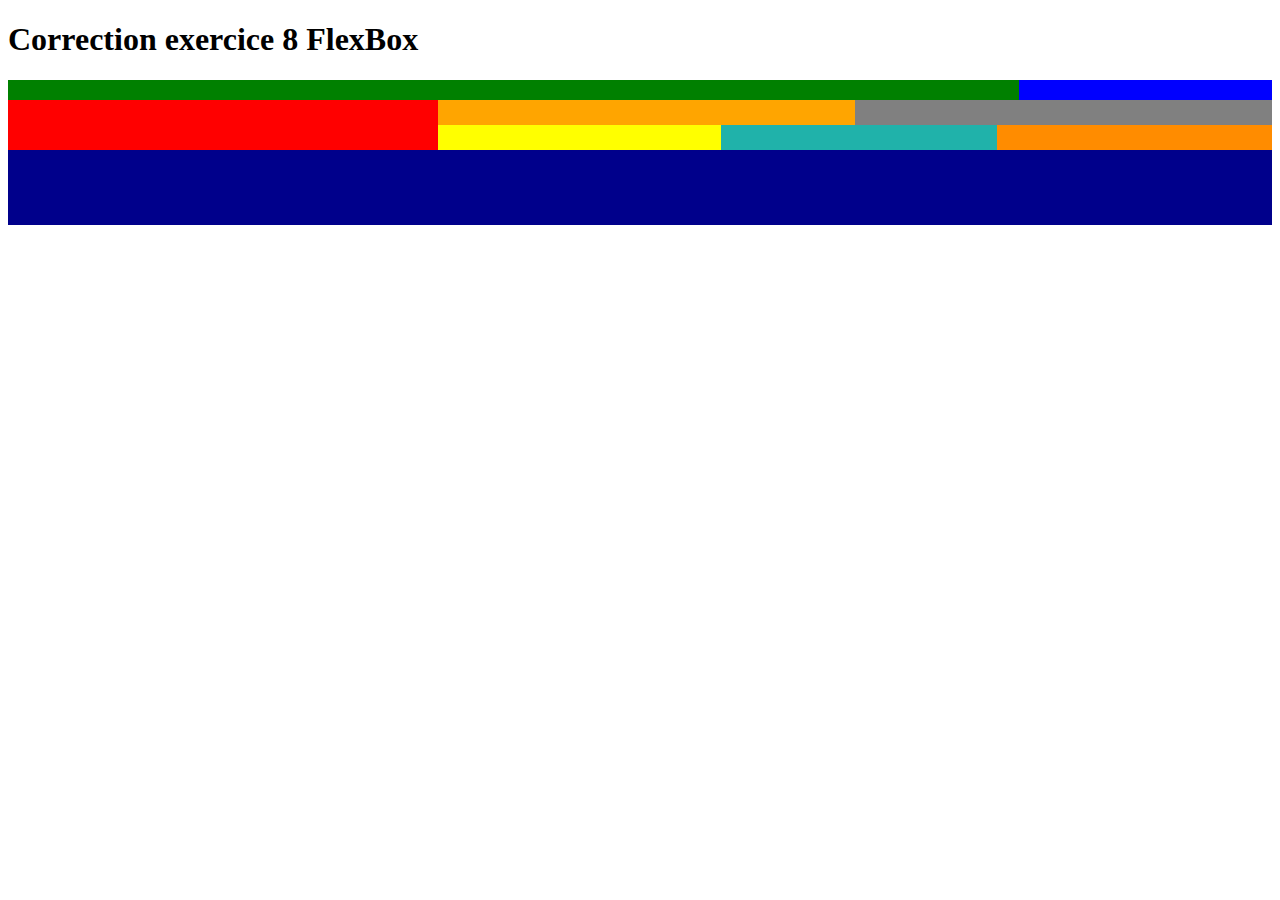
<file: Exercices/Corrections/02_DW-Correction-HTML-CSS-Partie2/Exercice-8-Flex/index.html>
<!DOCTYPE html>
<html lang="fr" dir="ltr">

<head>
    <meta charset="UTF-8">
    <meta name="viewport" content="width=device-width, initial-scale=1.0">
    <meta http-equiv="X-UA-Compatible" content="ie=edge">
    <link rel="stylesheet" href="assets/css/style.css">
    <title>Correction Partie 2 Exercice 8 FlexBox</title>
</head>

<body>
    <h1>Correction exercice 8 FlexBox</h1>
    <!-- Comme vous pouvez le constater, l'application de la méthode flex sur cette structure va requérir une bonne isolation de chaque élément -->
    <!-- Dans un premier temps je crée une div qui aura pour but d'accueillir toute ma structure -->
    <!-- Par logique, mon placement en flex se fera en colonne puisque je veux que mes futures div se placent les unes en dessous des autres -->
    <div class="flexColumn">
        <!-- Cette première div aura pour vocation de m'isoler la première ligne de la forme finale qui contient les rectangles vert et bleu -->
        <!-- Comme les rectangles vert et bleu viennent l'un après l'autre et pas l'un au-dessous de l'autre, je vais par logique mettre ma position flex en ligne -->
        <div class="flexRow">
            <!-- Les 2 divs suivantes sont mes rectangles, les id sur ces divs ne me servent qu'à redimensionner la forme et lui donner une couleur de fond -->
            <div id="firstBlock"></div>
            <div id="secondBlock"></div>
        </div>
        <!-- Cette div, qui pour rappel, viendra se positionner en-dessous de la div ligne 18, va me permettre d'isoler ma 2e ligne de rectangles comprenant le gros rouge et l'enchevêtrement des 5 rectangles à sa droite -->
        <!-- Pour bien décomposer la forme finale, cette div en comportera 2 autres, la div représentant le rectangle rouge et la div qui va comprendre l'enchevêtrement des 5 rectangles -->
        <!-- Comme ces 2 éléments sont l'un à côté de l'autre, la direction du flex se fera en ligne -->
        <div class="flexRow">
            <!-- Voici la div pour le rectangle rouge -->
            <div id="thirdBlock"></div>
            <!-- Et voici celle qui va comporter les 5 autres -->
            <!-- En décomposant davantage ces 5 rectangles, on peut les séparer en 2 lignes distinctes, une ligne comprenant 2 rectangles et l'autre 3 -->
            <!-- Ces 2 lignes étant l'une en-dessous de l'autre, le flex sera en forme de colone -->
            <div id="internalFlexColumn">
                <!-- Voici la 1ere div comprenant les 2 premiers rectangles de la première ligne, ces 2 rectangles étant alignés, le flex sera établi en ligne -->
                <div class="internalFlexRow">
                    <!-- Les 2 divs suivantes sont mes rectangles, les id sur ces divs ne me servent qu'à redimensionner la forme et lui donner une couleur de fond -->
                    <div id="fourthBlock"></div>
                    <div id="fifthBlock"></div>
                </div>
                <!-- Voici la 2eme div comprenant les 3 rectangles de la seconde ligne, ces 3 rectangles étant alignés, le flex sera établi en ligne -->
                <div class="internalFlexRow">
                    <!-- Les 3 divs suivantes sont mes rectangles, les id sur ces divs ne me servent qu'à redimensionner la forme et lui donner une couleur de fond -->
                    <div id="sixthBlock"></div>
                    <div id="seventhBlock"></div>
                    <div id="eighthBlock"></div>
                </div>
            </div>
        </div>
        <!-- Pour finir, une dernière div symbolisant le dernier grand rectangle en bas de la structure, situé à l'extérieur de toutes les autres div mais toujours à l'intérieur de la toute première div créée -->
        <div id="ninthBlock"></div>
    </div>
</body>

</html>
</file>
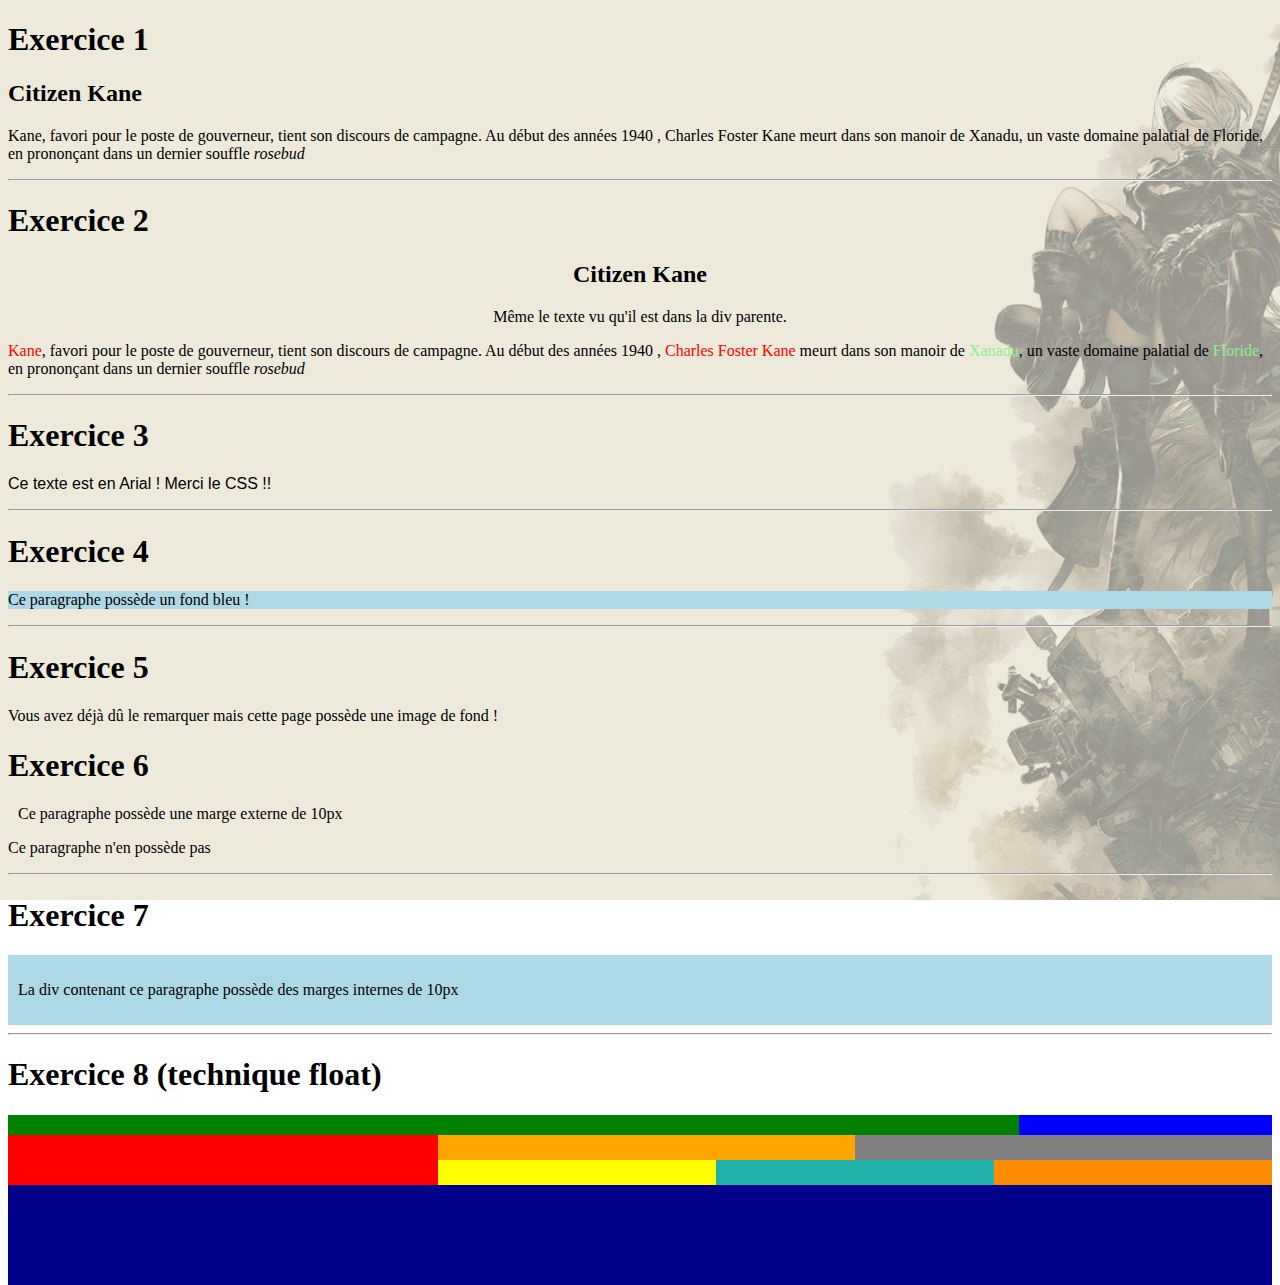
<file: Exercices/Corrections/02_DW-Correction-HTML-CSS-Partie2/Exercices1-8/index.html>
<!DOCTYPE html>
<html lang="fr" dir="ltr">

<head>
    <meta charset="UTF-8">
    <meta name="viewport" content="width=device-width, initial-scale=1.0">
    <meta http-equiv="X-UA-Compatible" content="ie=edge">
    <link rel="stylesheet" href="assets/css/style.css">
    <title>Correction Partie 2</title>
</head>

<body>
    <h1>Exercice 1</h1>
    <h2>Citizen Kane</h2>
    <p>Kane, favori pour le poste de gouverneur, tient son discours de campagne. Au début
        des années 1940 ,
        Charles Foster Kane meurt dans son manoir de Xanadu,
        un vaste domaine palatial de Floride,
        en prononçant dans un dernier souffle <span class="rosebudText">rosebud</span></p>
    <hr>



    <h1>Exercice 2</h1>
    <!-- La div permet de créer une "division" du code et de contenir plusieurs éléments afin de leur appliquer un même style -->
    <!-- Ici la div est utilisée pour pouvoir centrer le titre du paragraphe -->
    <div id="titleText">
        <h2>Citizen Kane</h2>
        <p>Même le texte vu qu'il est dans la div parente.</p>
    </div>
    <!-- Les balises span sont des balises inline permettant de modifier un élément librement sans avoir d'impact sur le rendu, utilisée en combinaison avec des id et des classes les span deviennent des éléments très puissants -->
    <p><span class="redText">Kane</span>, favori pour le poste de gouverneur, tient son discours de campagne. Au début
        des années 1940 ,
        <span class="redText">Charles Foster Kane</span> meurt dans son manoir de <span class="greenText">Xanadu</span>,
        un vaste domaine palatial de <span class="greenText">Floride</span>,
        en prononçant dans un dernier souffle <span class="rosebudText">rosebud</span></p>
    <hr>








    <h1>Exercice 3</h1>
    <p id="arialText">Ce texte est en Arial ! Merci le CSS !!</p>
    <hr>
    <h1>Exercice 4</h1>
    <p id="blueBackground">Ce paragraphe possède un fond bleu !</p>
    <hr>
    <h1>Exercice 5</h1>
    <p>Vous avez déjà dû le remarquer mais cette page possède une image de fond !</p>
    <h1>Exercice 6</h1>
    <p id="marginText">Ce paragraphe possède une marge externe de 10px</p>
    <p>Ce paragraphe n'en possède pas</p>
    <hr>
    <h1>Exercice 7</h1>
    <div id="paddingText">
        <p>La div contenant ce paragraphe possède des marges internes de 10px</p>
    </div>
    <hr>
    <h1>Exercice 8 (technique float)</h1>
    <div id="firstBlock"></div>
    <div id="secondBlock"></div>
    <div id="thirdBlock"></div>
    <div id="fourthBlock"></div>
    <div id="fifthBlock"></div>
    <div id="sixthBlock"></div>
    <div id="seventhBlock"></div>
    <div id="eighthBlock"></div>
    <div id="ninthBlock"></div>
</body>

</html>
</file>
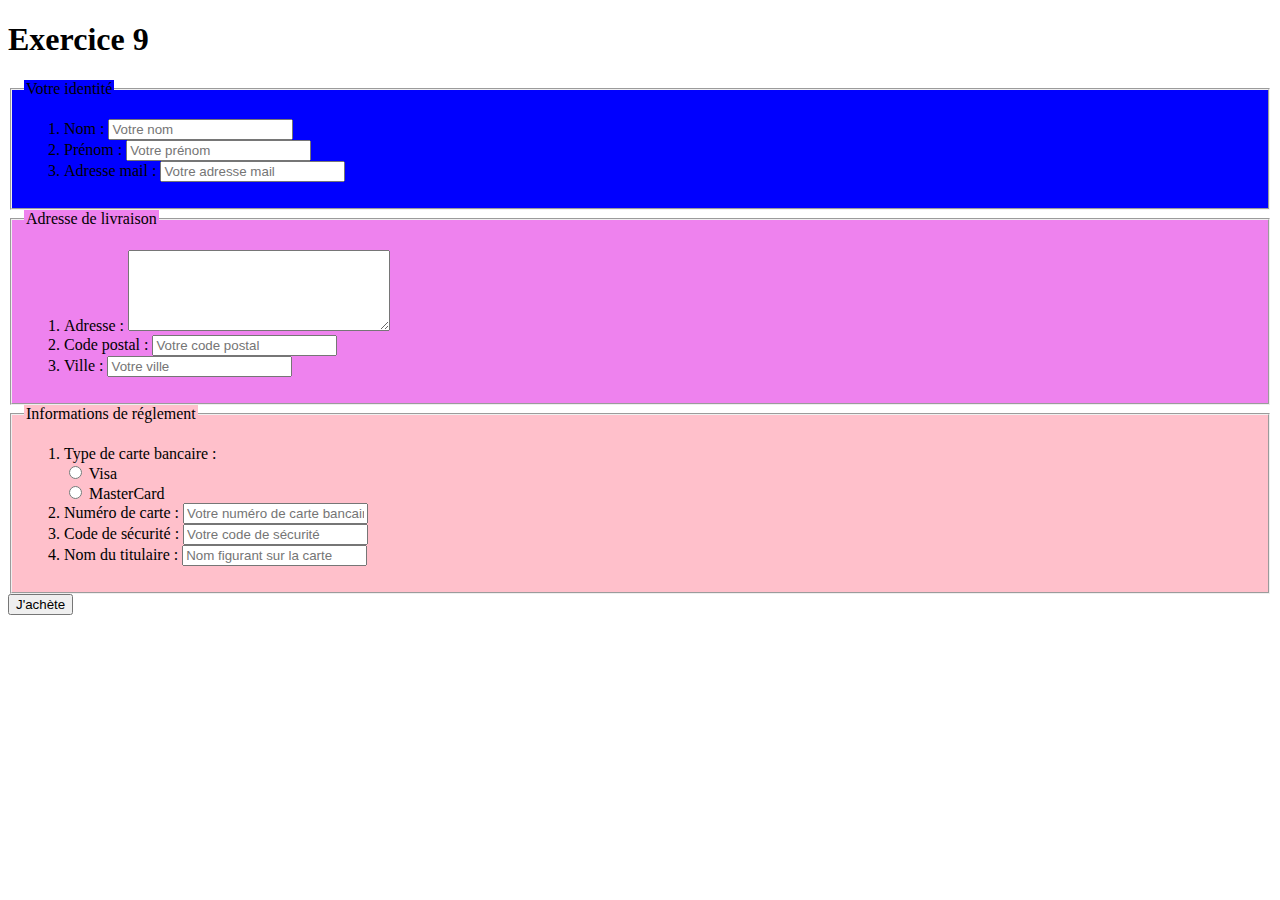
<file: Exercices/Corrections/02_DW-Correction-HTML-CSS-Partie2/Exercices9-10/index.html>
<!DOCTYPE html>
<html lang="fr" dir="ltr">

<head>
    <meta charset="UTF-8">
    <meta name="viewport" content="width=device-width, initial-scale=1.0">
    <meta http-equiv="X-UA-Compatible" content="ie=edge">
    <link rel="stylesheet" href="assets/css/style.css">
    <title>Correction Exercices 9 et 10 Partie 2</title>
</head>

<body>
    <h1>Exercice 9</h1>
    <!-- Pour faire un formulaire, nous avons obligatoirement besoin de la balise form, l'attribut action permet de spécifier où seront envoyées les données à la sortie du formulaire, quant à l'attribut method, il permet de spécifier comment seront envoyées les données (visibles ou cachées) -->
    <form action="" method="">
        <!-- La balise fieldset va nous permettre de créer une zone à l'intérieur de laquelle nous pouvons rentrer des informations -->
        <fieldset class="identityFieldset">
            <!-- ici la balise legend nous permet de créer un titre sur notre fieldset -->
            <legend class="identityFieldset">Votre identité</legend>
            <ol>
                <li>
                    <!-- la balise label permet de donner un nom visible par les utilisateurs aux champs du formulaire, n'oubliez pas de renseigner l'attribut for à l'identique de l'id à l'intérieur de votre input afin de lier label et input mais également pour aider les assistants vocaux des personnes malvoyantes -->
                    <label for="firstName">Nom : </label>
                    <!-- la balise input permet de créer un champ de saisi dans le formulaire -->
                    <!-- l'attribut type permet de préciser quel type de donnée est attendue dans le formulaire (ici on souhaite recevoir du texte), l'attribut name permet de donner un nom à la donnée qui sera envoyé et donc de la manipuler dans la partie back du site, l'attribut id permet de modifier le champ en CSS mais permet également de lier un input à un label, pour finir, l'attribut placeholder permet de donner une indcation à l'utilisateur de la valuer qu'il doit saisir -->
                    <input type="text" id="firstName" name="firstName" placeholder="Votre nom">
                </li>
                <li>
                    <label for="lastName">Prénom : </label>
                    <input type="text" id="lastName" name="lastName" placeholder="Votre prénom">
                </li>
                <li>
                    <label for="mail">Adresse mail : </label>
                    <input type="email" id="mail" name="mail" placeholder="Votre adresse mail">
                </li>
            </ol>
        </fieldset>
        <fieldset class="deliveryFieldset">
            <legend class="deliveryFieldset">Adresse de livraison</legend>
            <ol>
                <li>
                    <label for="address">Adresse : </label>
                    <!-- la balise textarea permet de créer un champ de saisi élargi qui peut contenir plusieurs lignes, les attributs col et row permettent repsectivement de définir le nombre de colonnes et de lignes par défaut qui seront affichées -->
                    <textarea name="address" id="address" cols="30" rows="5"></textarea>
                </li>
                <li>
                    <label for="zipCode">Code postal : </label>
                    <input type="text" id="zipCode" name="zipCode" placeholder="Votre code postal">
                </li>
                <li>
                    <label for="city">Ville : </label>
                    <input type="text" id="city" name="city" placeholder="Votre ville">
                </li>
            </ol>
        </fieldset>
        <fieldset class="paymentFieldset">
            <legend class="paymentFieldset">Informations de réglement</legend>
            <ol>
                <li>
                    Type de carte bancaire :
                    <div>
                        <input type="radio" id="visa" name="bankCard">
                        <label for="visa">Visa</label>
                    </div>
                    <div>
                        <input type="radio" id="masterCard" name="bankCard">
                        <label for="masterCard">MasterCard</label>
                    </div>
                </li>
                <li>
                    <label for="cardNumber">Numéro de carte : </label>
                    <input type="text" id="carNumber" name="cardNumber" placeholder="Votre numéro de carte bancaire">
                </li>
                <li>
                    <label for="securityCode">Code de sécurité : </label>
                    <input type="password" id="securityCode" name="securityCode" placeholder="Votre code de sécurité">
                </li>
                <li>
                    <label for="owner">Nom du titulaire : </label>
                    <input type="text" id="owner" name="owner" placeholder="Nom figurant sur la carte">
                </li>
            </ol>
        </fieldset>
        <!-- Afin d'envoyer les données, nous avons besoin d'un bouton, la balise button rempli très bien ce rôle, cependant n'oubliez pas de mettre le type submit afin que le bouton puisse soumettre les données -->
        <!-- Un bouton d'envoi de données dans un formulaire doit se trouver à l'intérieur de ce formulaire, c'est pourquoi dans ce cas il est placé avant la balise de fermeture form -->
        <button type="submit">J'achète</button>
    </form>
    </body>

</html>
</file>
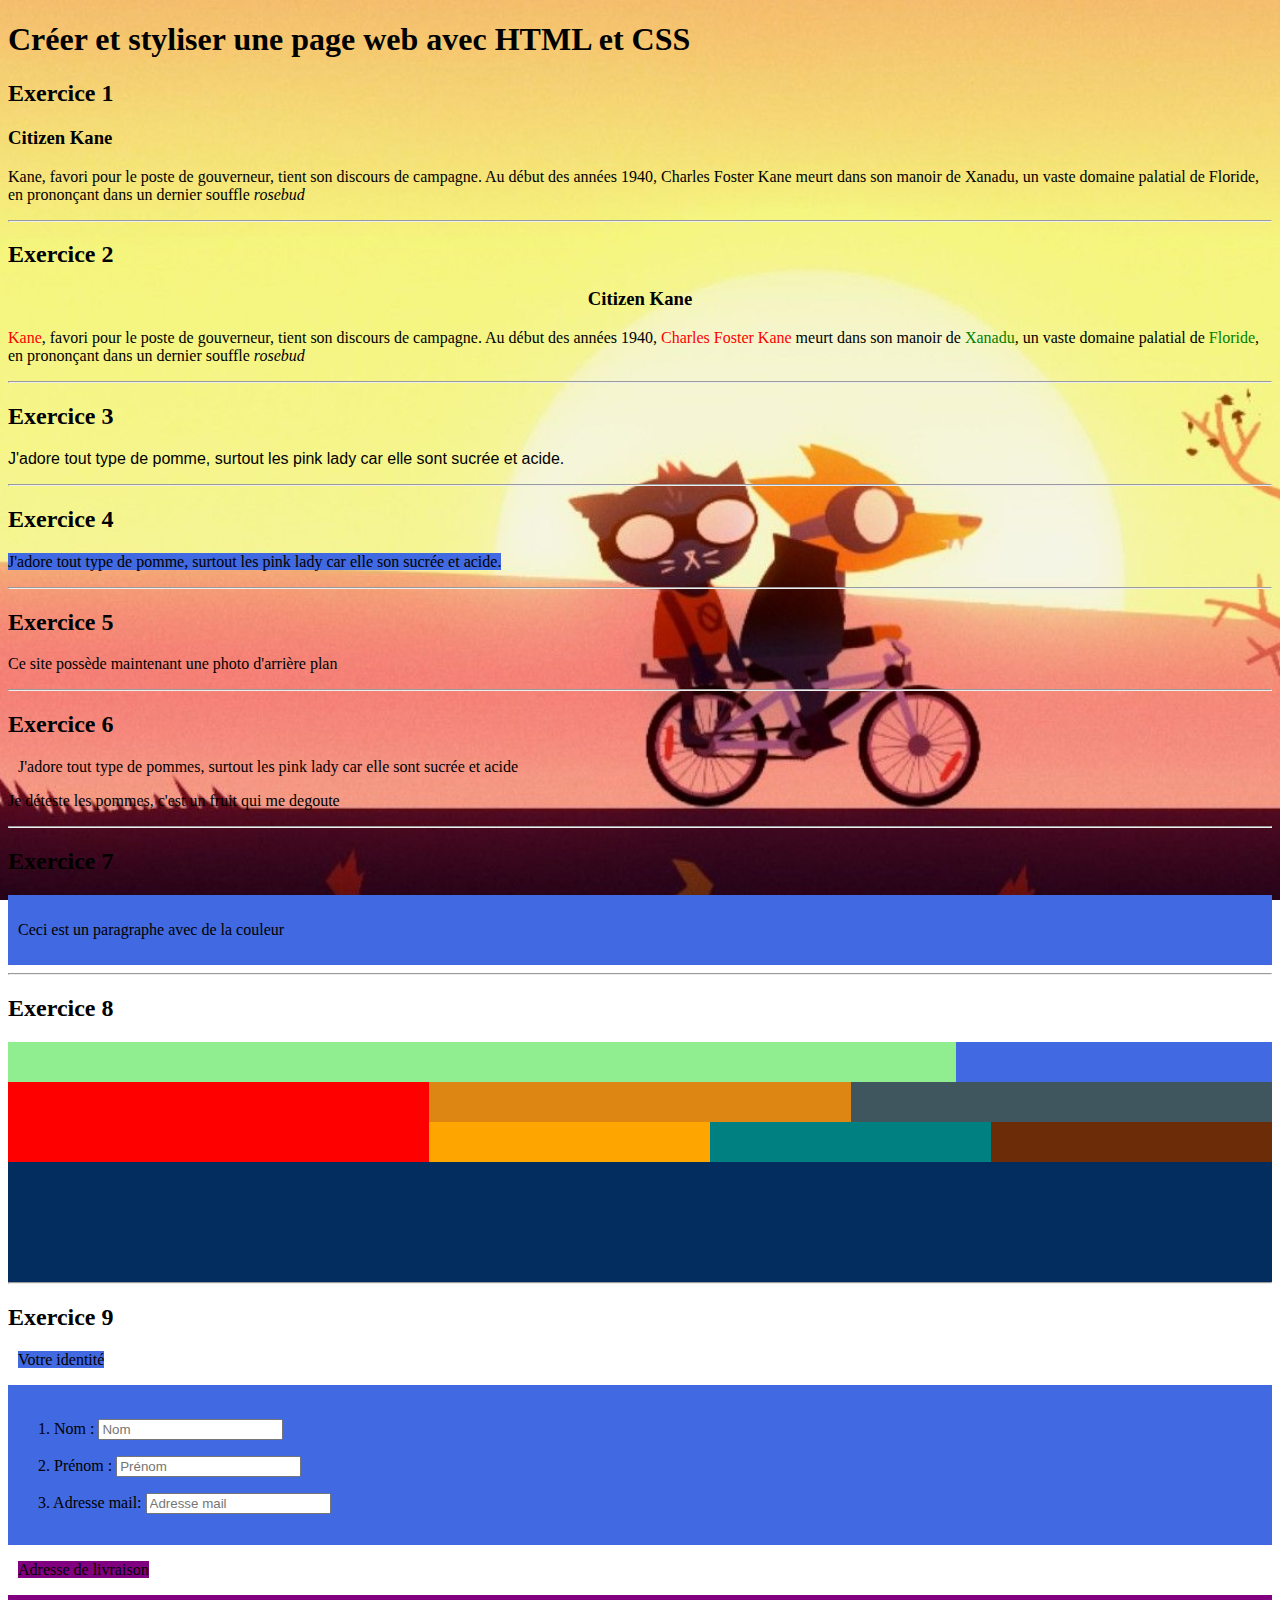
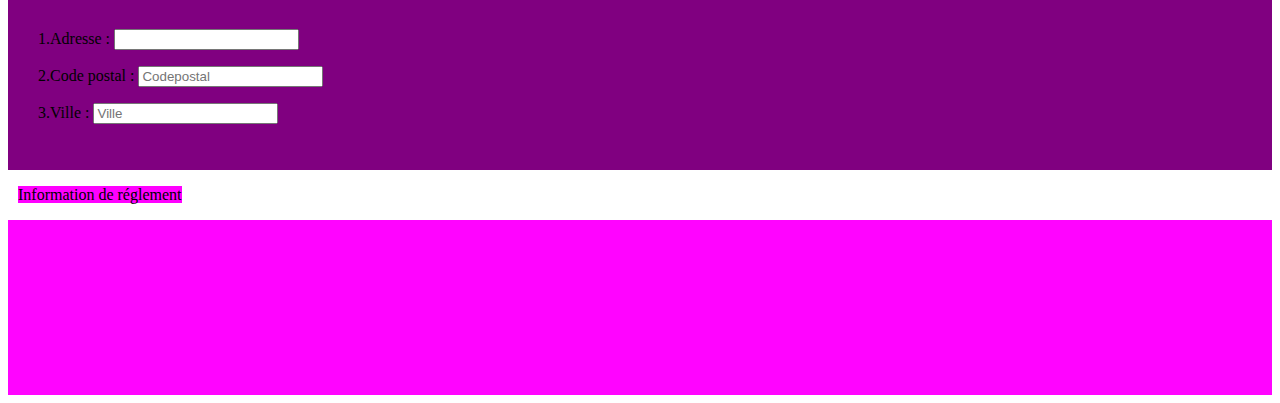
<file: Exercices/CSS/citizenkaneExo - Copie.html>
<!DOCTYPE html>
<html lang="fr" dir="ltr">

</html>

<head>
    <meta charset="UTF-8">
    <meta name="viewport" content="width=device-width, initial-scale=1.0">
    <meta http-equiv="X-UA-Compatible" content="ie=edge">
    <link rel="stylesheet" href="assets/css/style.css">
</head>

<body id="backimage">
    <h1>Créer et styliser une page web avec HTML et CSS</h1><!--Toujours mettre une seule balise h1 (Facilite referencement google)-->
    
        <h2>Exercice 1</h2>

    <h3>Citizen Kane</h3>
     <p>Kane, favori pour le poste de gouverneur, tient son discours de campagne. Au début des années 1940, Charles
        Foster Kane meurt dans son manoir de Xanadu, un vaste domaine palatial de Floride, en prononçant dans un
        dernier souffle <span class="italictext">rosebud</span></p><!--Ici la balise "span" permet d'isoler un élèment dans le text pour lui associer une classe-->
    <hr>
    
    <div id="titleX">
        <h2>Exercice 2</h2>
    </div>
    
    <div id="titletext">
    <h3>Citizen Kane</h3>
    </div><!--Ici, la balise div permet de d'encadrer un bloc, pour appliquer a plusieurs elements le meme style
    on defini un id pour la div-->
     <p> <span class="redtext">Kane</span>, favori pour le poste de gouverneur, tient son discours de campagne. Au début
        des années 1940, <span class="redtext">Charles
            Foster Kane</span> meurt dans son manoir de <span class="greentext">Xanadu</span>, un vaste domaine palatial
        de <span class="greentext">Floride</span>, en prononçant dans un
        dernier souffle <span class="italictext">rosebud</span></p>
    <hr>
        <h2>Exercice 3</h2>
     <div id="arialfont">      
     <p>J'adore tout type de pomme, surtout les pink lady car elle sont sucrée et acide.</p></div>
    <hr>

        <h2>Exercice 4</h2>

     <p> <span class="backcolor1">J'adore tout type de pomme, surtout les pink lady car elle son sucrée et acide.</span></p><!--Ici le span class me permet de 
      colorer pile mon paragraphe et pas la ligne entiere-->
    <hr>
        <h2>Exercice 5</h2>

     <p>Ce site possède maintenant une photo d'arrière plan</p>
    <hr>

        <h2>Exercice 6</h2>
     <div id="margintext"><!--Margin, c'est l'écartement interieur-->
         <p>J'adore tout type de pommes, surtout les pink lady car elle sont sucrée et acide</p>
     </div>
     
     <p>Je déteste les pommes, c'est un fruit qui me degoute</p>
  <hr>
    
        <h2>Exercice 7</h2>
     
     <div id="paddingtext">
         <p>Ceci est un paragraphe avec de la couleur</p></div>
  <hr>   
        <h2>Exercice 8</h2>

<div>
  <div id="greenblock"></div>
  <div id="blueblock"></div>
</div>
<div>     
  <div id="redblock" ></div>
  <div id="darkorange"></div>
  <div id="grayblock" ></div>
</div>  
  <div id="orangeblock"></div>
  <div id="tealblock"></div>
  <div id="brown"></div>
</div>
<div>
    <div id="darkgray"></div>
</div>

  <hr>
        <h2>Exercice 9</h2>

<!--ICI JE N'AI PAS UTILISE DE FORMULAIRE, POUR LES PROCHAIN EXERCICES, QUAND IL FAUDRA REMPLIR UN FORMULAIRE SUR UN PAGE, TOUJOURS SPECIFIE QUE ON FAIT UN FORMULAIRE
AVEC <FORM></FORM> -->
    <p><span class="formtitle1">Votre identité</span></p>
    <div id="blueblock2">
        <div id="inputtext1"><br>
         <p>1. Nom :  <input type="text" placeholder="Nom"/></p><!--Input ici est un champ de formulaire, on pourra ecrire ici sur la page-->
         <p>2. Prénom :  <input type="text" placeholder="Prénom"/></p><!--Placeholder sera le texte suggeré dans le champ de formulaire-->
         <p>3. Adresse mail:  <input type="text" placeholder="Adresse mail"/></p>
        </div>
    </div>
    <p><span class="formtitle2">Adresse de livraison</span></p>
    <div id="purpleblock">
         <div id="inputtext2"><br>
            <p>1.Adresse : <input type="text"/></p>
            <p>2.Code postal : <input type="text" placeholder="Codepostal"/></p>
            <p>3.Ville : <input type="text" placeholder="Ville"/></p>
        </div> 
    </div>
    <p><span class="formtitle3">Information de réglement</span></p>
    <div id="pinkblock">
        <div id="inputtext3">




    </div>

</div> 




               




</body>
</file>
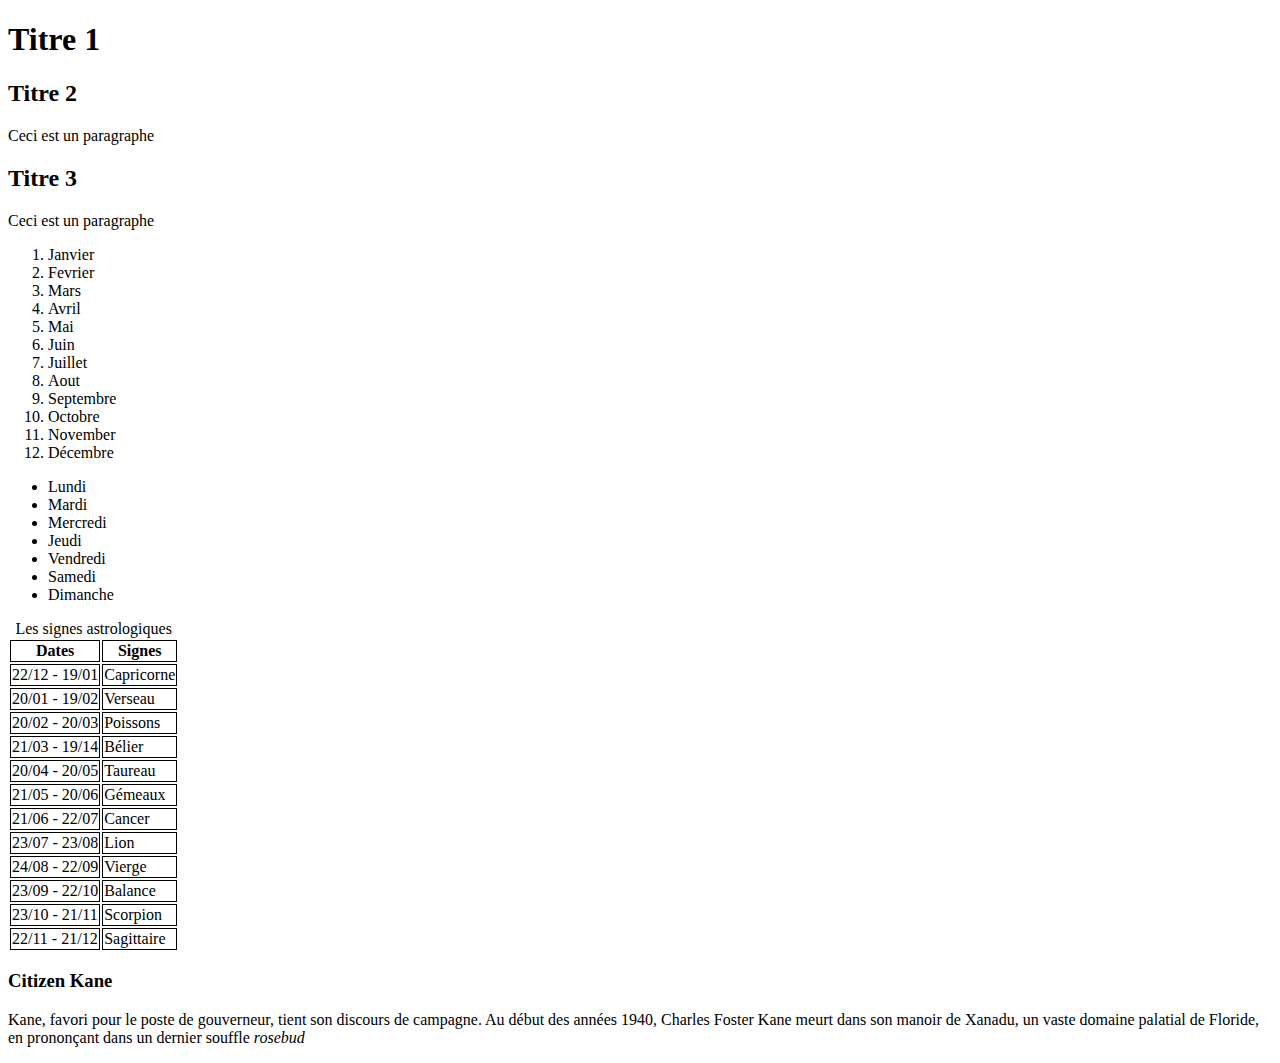
<file: Exercices/HTML/Exercice.html>
<!DOCTYPE html>
<html lang="fr" dir="ltr">

<head>
    <meta charset="UTF-8">
    <meta name="viewport" content="width=device-width, initial-scale=1.0">
    <meta http-equiv="X-UA-Compatible" content="ie=edge">
    <link rel="stylesheet" href="assets/css/styletable.css"> <!--Ici on refere la feuille de style css, et on declare le chemin-->

</head>
<body>
<h1>Titre 1</h1>
<h2>Titre 2</h2>
<p>Ceci est un paragraphe</p>
<h2>Titre 3</h2>
<p>Ceci est un paragraphe</p>
<ol>
<li>Janvier</li>
<li>Fevrier</li>
<li>Mars</li>
<li>Avril</li>
<li>Mai</li>
<li>Juin</li>
<li>Juillet</li>
<li>Aout</li>
<li>Septembre</li>
<li>Octobre</li>
<li>November</li>
<li>Décembre</li>
</ol>
<ul>
<li>Lundi</li>
<li>Mardi</li>
<li>Mercredi</li>
<li>Jeudi</li>
<li>Vendredi</li>
<li>Samedi</li>
<li>Dimanche</li>
</ul>
<table > <!--Ouverture du tableau--> <!--On definie une classe aussi pour la feuille de style-->
    <caption>Les signes astrologiques</caption><!--Titre de mon tableau-->
    <thead>
       <tr>
          <th class="TableAstro">Dates</th> <!-- cellule de tete de tableau (Met en gras et centre le titre)-->
          <th class="TableAstro">Signes</th><!-- cellule de tete de tableau-->
       </tr>
    </thead>
    <tbody><!--Début du contenu du tableau-->
       <tr><!--Début de la ligne du tableau-->
          <td class="TableAstro">22/12 - 19/01</td><!--C'est une cellule-->
          <td class="TableAstro">Capricorne</td><!--C'est une cellule-->
       </tr><!--Fin de la ligne du tableau-->
       <tr>
          <td class="TableAstro">20/01 - 19/02</td>
          <td class="TableAstro">Verseau</td>
       </tr>
       <tr>
          <td  class="TableAstro">20/02 - 20/03</td>
          <td  class="TableAstro">Poissons</td>
       </tr>
       <tr>
          <td class="TableAstro">21/03 - 19/14</td> 
          <td class="TableAstro">Bélier</td>
       </tr>
       <tr>
          <td class="TableAstro">20/04 - 20/05</td>
          <td class="TableAstro">Taureau</td>
       </tr>
       <tr>
          <td class="TableAstro">21/05 - 20/06</td> 
          <td class="TableAstro">Gémeaux</td>
       </tr>
       <tr>
          <td class="TableAstro">21/06 - 22/07</td>
          <td class="TableAstro">Cancer</td>
       </tr>
       <tr>
          <td class="TableAstro">23/07 - 23/08</td>
          <td class="TableAstro">Lion</td>
       </tr>
       <tr>
          <td class="TableAstro">24/08 - 22/09</td>
          <td class="TableAstro">Vierge</td>
       </tr>
       <tr>
          <td class="TableAstro">23/09 - 22/10</td>
          <td class="TableAstro">Balance</td>
       </tr>
          <td class="TableAstro">23/10 - 21/11</td> 
          <td class="TableAstro">Scorpion</td>
       </tr>
       <tr>
          <td class="TableAstro">22/11 - 21/12</td> 
          <td class="TableAstro">Sagittaire</td>
    </tbody>
</table>
<h3>Citizen Kane</h3>
<p>Kane, favori pour le poste de gouverneur, tient son discours de campagne. Au début des années 1940, Charles
Foster Kane meurt dans son manoir de Xanadu, un vaste domaine palatial de Floride, en prononçant dans un
dernier souffle <i>rosebud</i></p>
</body>

</html>
</file>
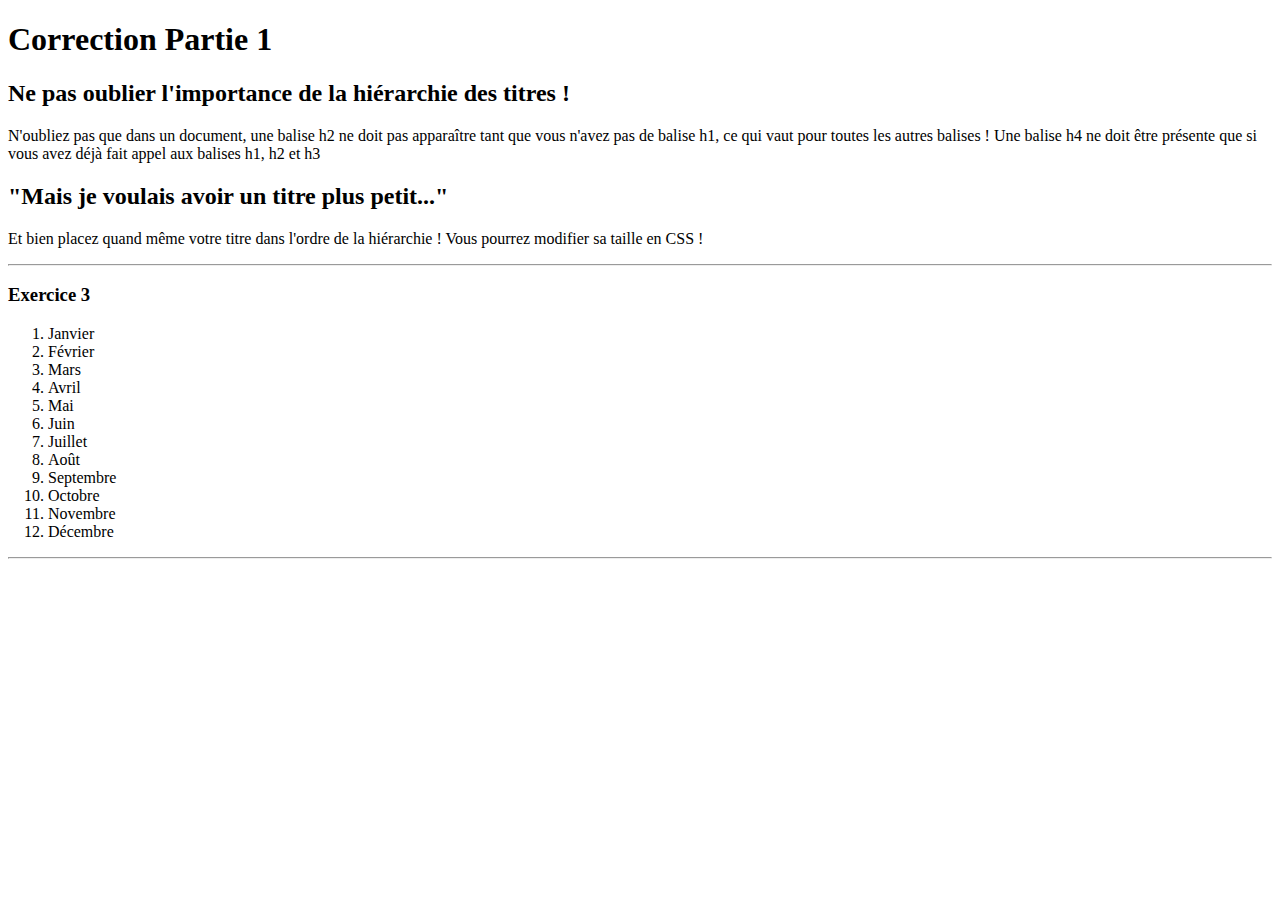
<file: Exercices/HTML/index_html_1-3.html>
<!-- On précise le type du document pour le navigateur -->
<!DOCTYPE html>
<!-- On ouvre ensuite notre document HTML en précisant la langue utilisée dans celui-ci grâce à l'attribut "lang" -->
<!-- On peut également préciser le sens d'écriture du document en utilisant l'attribut "dir" (pour direction) et taper "ltr" (pour le sens d'écriture commun, de gauche à droite, en anglais Left To Right) -->
<html lang="fr" dir="ltr">
<!-- On ouvre ensuite l'en-tête de notre document avec la balise "head", il s'agit de l'endroit où se trouvent les informations concernant le document nécessaires au navigateur pour interprêter correctement le corps de celui-ci  -->

<head>
    <!-- Cette balise meta avec l'attribut charset permet de définir le type de caractères utilisés dans le document, ici nous écrivons en latin commun donc en UTF-8 afin de prendre en compte les accents -->
    <meta charset="UTF-8">
    <!-- Cette balise meta va nous permettre d'adapter le contenu au format d'écran sur lequel le document est consulté -->
    <!-- Pour détailler, la propriété "width" dans l'attribut "content" va permettre d'adapter la largeur du document à la largeur du support de consultation, quand au paramètre "initial-scale", celui-ci permet d'effectuer un zoom sur le document, s'il est établit à 1.0, aucun zoom ne sera fait -->
    <meta name="viewport" content="width=device-width, initial-scale=1.0">
    <!-- Cette balise meta permet d'adapter le contenu aux navigateurs plus restricitfs que sont internet explorer et edge -->
    <meta http-equiv="X-UA-Compatible" content="ie=edge">
    <!-- La balise link permet de faire le lien avec un fichier externe, ici je vais avoir besoin d'un fichier de style, je le précise donc dans l'attribut "rel" puis je donne le chemin jusqu'au fichier dans l'attribut "href" -->
    
    <!-- La balise title permet de donner un titre au document, et donc de donner un nom à l'onglet qui sera ouvert sur votre navigateur -->
    <title>Correction Partie 1</title>
    <!-- Cette balise meta permet d'ajouter une description du contenu de la page, qui sera affiché dans les résultats de recherche  -->
    <meta name="description" content="Ma description personnalisée">
    <!-- Nous avons terminé de décrire les prérequis de notre document, nous pouvons fermer la balise "head" -->
</head>
<!-- Maintenant, nous pouvons ouvrir le corps de notre document, et donc commencer à modifier directement notre site -->

<body>
    <!-- h1, la balise de titre la plus haute à utiliser avant toutes les autres -->
    <h1>Correction Partie 1</h1>
    <!-- Comme j'ai déjà placé un h1, je peux créer un sous-titre grâce à une balise h2 -->
    <h2>Ne pas oublier l'importance de la hiérarchie des titres !</h2>
    <!-- La balise p, pour écrire du texte dans un bloc -->
    <p>N'oubliez pas que dans un document, une balise h2 ne doit pas apparaître tant que vous n'avez pas de balise h1, ce
        qui vaut pour toutes les autres balises ! Une balise h4 ne doit être présente que si vous avez déjà fait appel
        aux balises h1, h2 et h3</p>
    <h2>"Mais je voulais avoir un titre plus petit..."</h2>
    <p>Et bien placez quand même votre titre dans l'ordre de la hiérarchie ! Vous pourrez modifier sa taille en CSS !
    </p>
    <!-- Cette balise permet de tracer un trait horizontal sur toute la largeur de l'élément dans lequel elle se trouve, en l'occurence nous nous trouvons à l'intérieur du body, le trait se fera donc sur toute la largeur de l'écran -->
    <hr>
    <h3>Exercice 3</h3>
    <!-- A l'inverse de la balise ul, ol permet de créer une liste ordonnée et donc de retrouver des puces de numérotation -->
    <ol>
        <!-- La balise li permet d'ajouter un élément à la liste courante -->
        <li>Janvier</li>
        <li>Février</li>
        <li>Mars</li>
        <li>Avril</li>
        <li>Mai</li>
        <li>Juin</li>
        <li>Juillet</li>
        <li>Août</li>
        <li>Septembre</li>
        <li>Octobre</li>
        <li>Novembre</li>
        <li>Décembre</li>
    </ol>
    <hr>
    
</body>

</html>
</file>
<file: Exercices/Corrections/02_DW-Correction-HTML-CSS-Partie2/Exercice-8-Flex/assets/css/style.css>
.flexColumn {
    /* le display flex me permet de rendre un élément flexible, le fait de rendre celui-ci flexible va me donner l'opportunité de manipuler son contenu librement */
    display: flex;
    /* la flex-direction me permet de donner une direction aux éléments sui s'empileront dans mon élément. En le réglant sur column, les éléments contenu à l'intérieur de mon élément flexible seront placés les uns en dessous des autres */
    flex-direction: column;
}
.flexRow {
    display: flex;
    /* mettre la flex-direction sur row me permet d'empiler les éléments contenus dans mon élément flexible les uns à la suite des autres sur une même ligne */
    flex-direction: row;
}
.internalFlexRow {
    display: flex;
    flex-direction: row;
    /* Pour les div contenues à l'intérieur d'autres div et qui doivent contenir de futurs éléments, il ne faut pas oublier de leur allouer une taille */
    width: 100%;
}
#internalFlexColumn {
    display: flex;
    flex-direction: column;
    width: 66%;
}
#firstBlock {
    background-color: green;
    width: 80%;
    height: 20px;
}
#secondBlock {
    background-color: blue;
    width: 20%;
    height: 20px;
}
#thirdBlock {
    background-color: red;
    width: 34%;
    height: 50px;
}
#fourthBlock {
    background-color: orange;
    width: 50%;
    height: 25px;
}
#fifthBlock {
    background-color: grey;
    width: 50%;
    height: 25px;
}
#sixthBlock {
    background-color: yellow;
    width: 34%;
    height: 25px;
}
#seventhBlock {
    background-color: lightseagreen;
    width: 33%;
    height: 25px;
}
#eighthBlock {
    background-color: darkorange;
    width: 33%;
    height: 25px;
}
#ninthBlock {
    background-color: darkblue;
    width: 100%;
    height: 75px;
}
</file>
<file: Exercices/Corrections/02_DW-Correction-HTML-CSS-Partie2/Exercices1-8/assets/css/style.css>
.rosebudText {
    /* font-style permet de modifier directement la police d'un texte */
    font-style: italic;
}

.greenText {
    /* color permet de modifier la couleur de la police */
    color: lightgreen;
}

.redText {
    color: red;
    color: 
}

#titleText {
    /* text-align permet de modifier l'alignement horizontal du texte */
    text-align: center;
}








#arialText {
    font-family: Arial;
}









#blueBackground {
    /* background-color vous permettra d'ajouter de la couleur de fond sur l'élément ciblé */
    background-color: lightblue;
}









body {
    /* background-image permet d'ajouter une image de fond sur l'élément ciblé */
    background-image: url("../img/nier.png");
    /* background-size permet de définir quelle taille doit prendre votre fond, réglé sur cover, le fond se contentera de couvrir la zone ciblé */
    background-size: cover;
    /* ~BONUS~ background-attachment vous permet de définir quel type d'attachement doit être appliqué sur votre fond, réglé sur fixed, votre fond restera fixé sur l'élément ciblé et restera à sa place même si vous défilez votre page web */
    background-attachment: fixed;
}










#marginText {
    /* margin permet d'ajouter de la marge externe sur l'élément ciblé, lorsqu'aucune indication de position n'est définie (margin-left, margin-right, margin-top ou margin-bottom) la valeur du margin s'appliquera sur l'ensemble des des positions */
    margin: 10px;
}









#paddingText {
    /* padding permet d'ajouter des marges internes sur l'élément ciblé, il est à utiliser de la même manière que margin */
    padding: 10px;
    background-color: lightblue;
}












#firstBlock {
    background-color: green;
    /* width permet de rédifinir la largeur d'un élément */
    width: 80%;
    /* float permet de faire "flotter" un élément au-dessus des autres et rend des balises block inline, chaque nouvel élément float viendra s'imbriquer à la suite du premier */
    float: left;
    /* height permet de redéfinir la hauteur d'un élément, cependant les valeurs en pourcentage n'ont pas d'effet ici. Vous pourrez tout de même utiliser le vh qui est un pourcentage de hauteur */
    height: 20px;
}

#secondBlock {
    background-color: blue;
    width: 20%;
    float: left;
    height: 20px;
}

#thirdBlock {
    background-color: red;
    width: 34%;
    float: left;
    height: 50px;
}

#fourthBlock {
    background-color: orange;
    width: 33%;
    float: left;
    height: 25px;
}

#fifthBlock {
    background-color: grey;
    width: 33%;
    float: left;
    height: 25px;
}

#sixthBlock {
    background-color: yellow;
    width: 22%;
    float: left;
    height: 25px;
}

#seventhBlock {
    background-color: lightseagreen;
    width: 22%;
    float: left;
    height: 25px;
}

#eighthBlock {
    background-color: darkorange;
    width: 22%;
    float: left;
    height: 25px;
}

#ninthBlock {
    background-color: darkblue;
    width: 100%;
    float: left;
    height: 100px;
}
</file>
<file: Exercices/Corrections/02_DW-Correction-HTML-CSS-Partie2/Exercices9-10/assets/css/style.css>
.identityFieldset {
    background-color: blue;
}
.deliveryFieldset {
    background-color: violet;
}
.paymentFieldset {
    background-color: pink;
}
</file>
<file: Exercices/CSS/assets/css/style.css>
.boldtext {/*Quand une classe est défini, on utilise un . et on ecrit le nom de la classe*/
    font-weight: bold;
}

.italictext {
    font-style: italic;
}
.redtext {
    color: red;
}
.greentext {
    color:green;
}
#titletext {/*Quand un id est defini, on utilise un # et on ecrit le nom de la classe*/
    text-align: center;
}
#arialfont {
    font-family:Arial;/*Font-family défini la police d'écriture*/
}
.backcolor1 {
    background-color: royalblue;
}
body {
    background-image: url("../img/nitw.jpg");/*le chemin d'accés commence dans le dossier de la feuille de style,*
    on ecrit ".." pour remonter dans les dossier*/
    background-repeat:no-repeat; /*Ici je dit que l'image ne doit pas se repeter partout sur l'ecran*/
    background-size:cover; /*Ici l'option cover permet d'accorder la taille de l'image avec les bordures de la page web*/
    background-attachment: fixed; /*Ici, la photo ne bougera pas quand on scroll*/
}

#margintext { /*Le margin, c'est la marge exterieure. Ici, il y aura un ecartement de 10px sur la gauche, la droite, le haut, le bas.*/
    margin: 10px; 
}
#paddingtext { /*Le padding, c'est la marge interieur. Ici, il y aura un ecartement de 10px sur la gauche, la droite, le haut, le bas */
    background-color: royalblue;
    padding :10px;
}
#greenblock {
    background-color: lightgreen;
    height :40px; /*Height défini la hauteur*/
    width: 75%; /*Width défini la largeur*/
    float: left;/*Float permet de sortir un élément du flux normal de la page et de le faire “flotter” contre un bord de son élément parent conteneur ou contre un autre élément flottant.*/
}
#blueblock {
    background-color: royalblue;
    height :40px;
    width:25%;
    float:left ;
} 
#redblock {
    background-color: red;
    height :80px;
    width: 33.33%;
    float: left
}
#darkorange {
    background-color: rgb(221, 134, 20);
    height: 40px;
    width: 33.33%;
    float: left
}
#grayblock{
    background-color: rgb(63, 86, 94);
    height: 40px;
    width: 33.33%;
    float: left
}
#orangeblock{
    background-color: orange;
    height: 40px;
    width: 22.22%;
    float: left;
}
#tealblock{
    background-color: teal;
    height: 40px;
    width: 22.22%;
    float: left;
}
#brown{
    background-color: rgb(107, 44, 7);
    height: 40px;
    width: 22.22%;
    float : left;
}
#darkgray{
    background-color: rgb(3, 45, 94);
    height: 120px;
    width: 100%;
    float :left
}
.formtitle1{
    background-color: royalblue;
    margin-left: 10px;
     
}
#blueblock2{
    background-color: royalblue;
    height: 160px;
    

}
#inputtext1{
    margin-left: 30px;

}
.formtitle2{
    background-color:purple ;
    margin-left: 10px;
}
#purpleblock{
    background-color:purple ;
    height: 175px;
}
#inputtext2{
    margin-left: 30px;
}
#pinkblock{
    background-color: rgb(255, 4, 255);
    height: 175px;
}
.formtitle3{
    background-color:rgb(255, 0, 255);
    margin-left: 10px
}
</file>
<file: Exercices/HTML/assets/css/styletable.css>
.TableAstro
{border: 1px solid black
}
.TableAstro
{border-collapse: separate;
}
</file>
